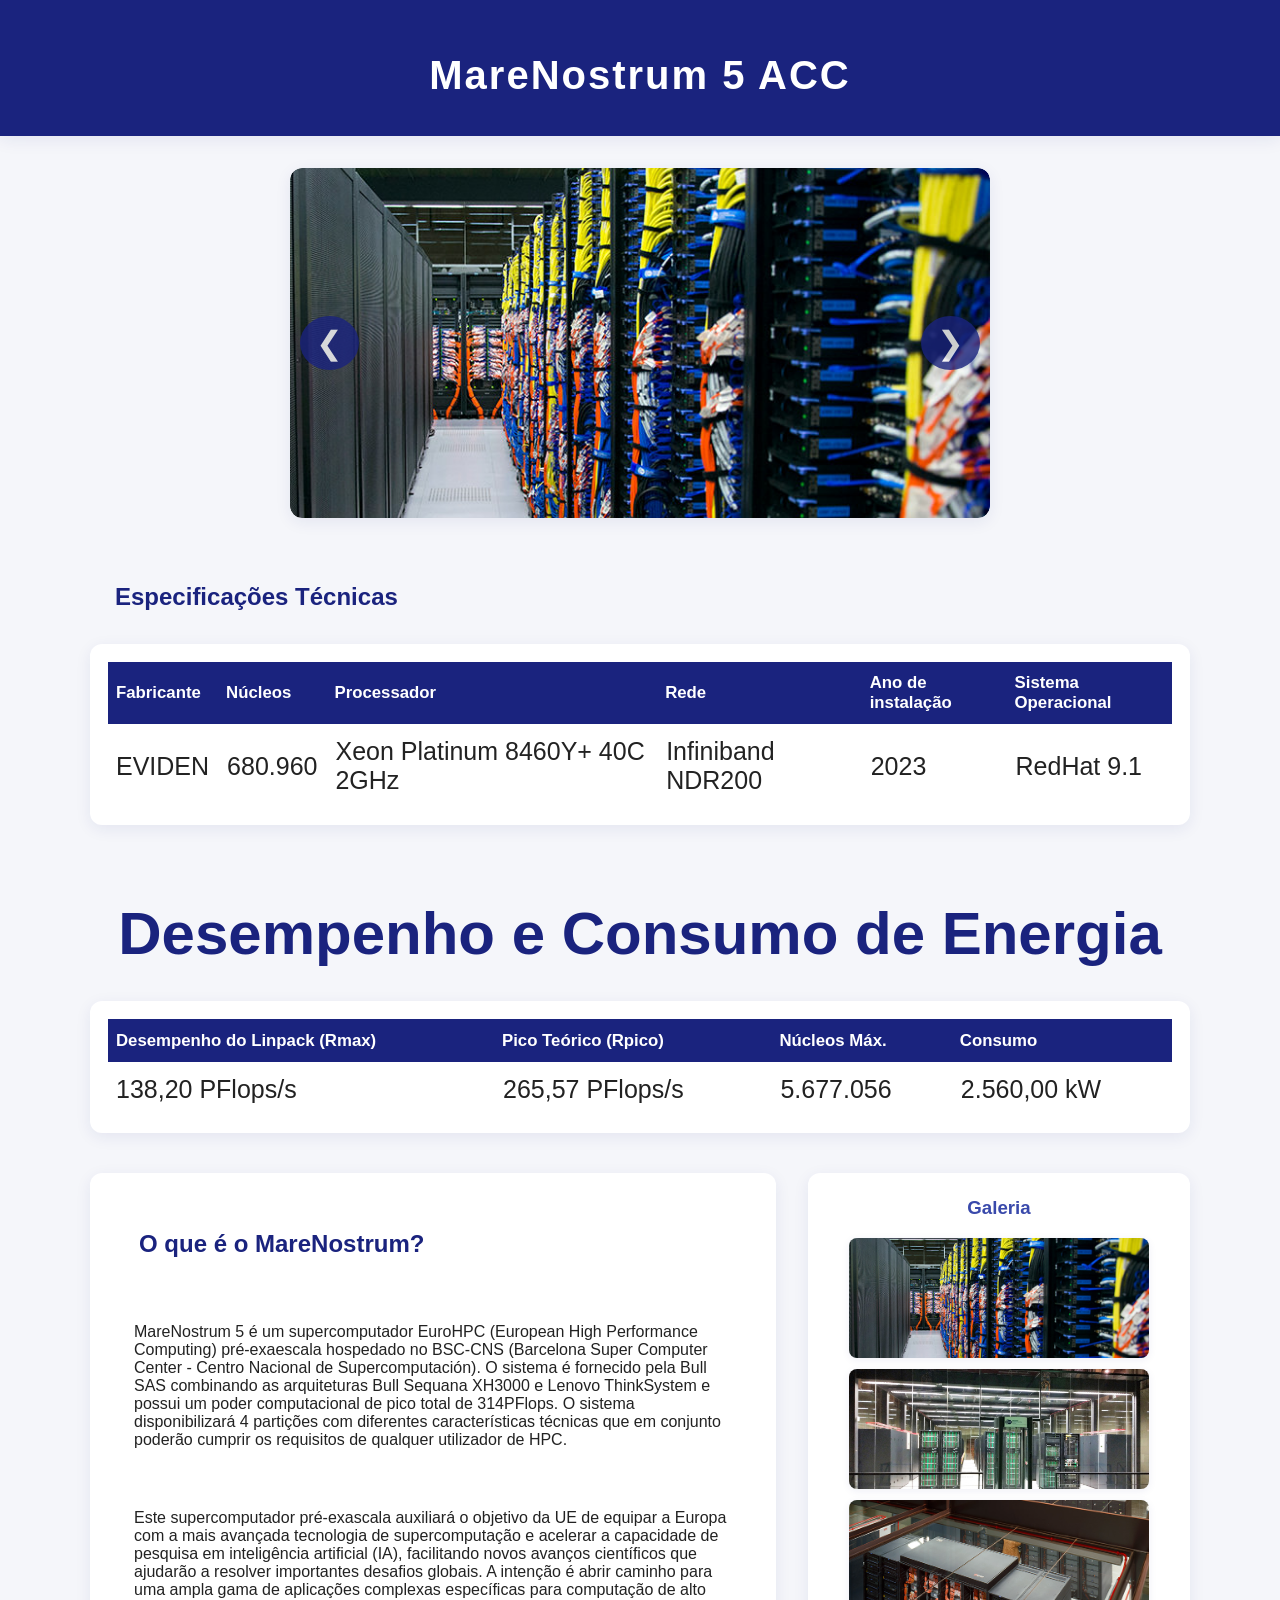
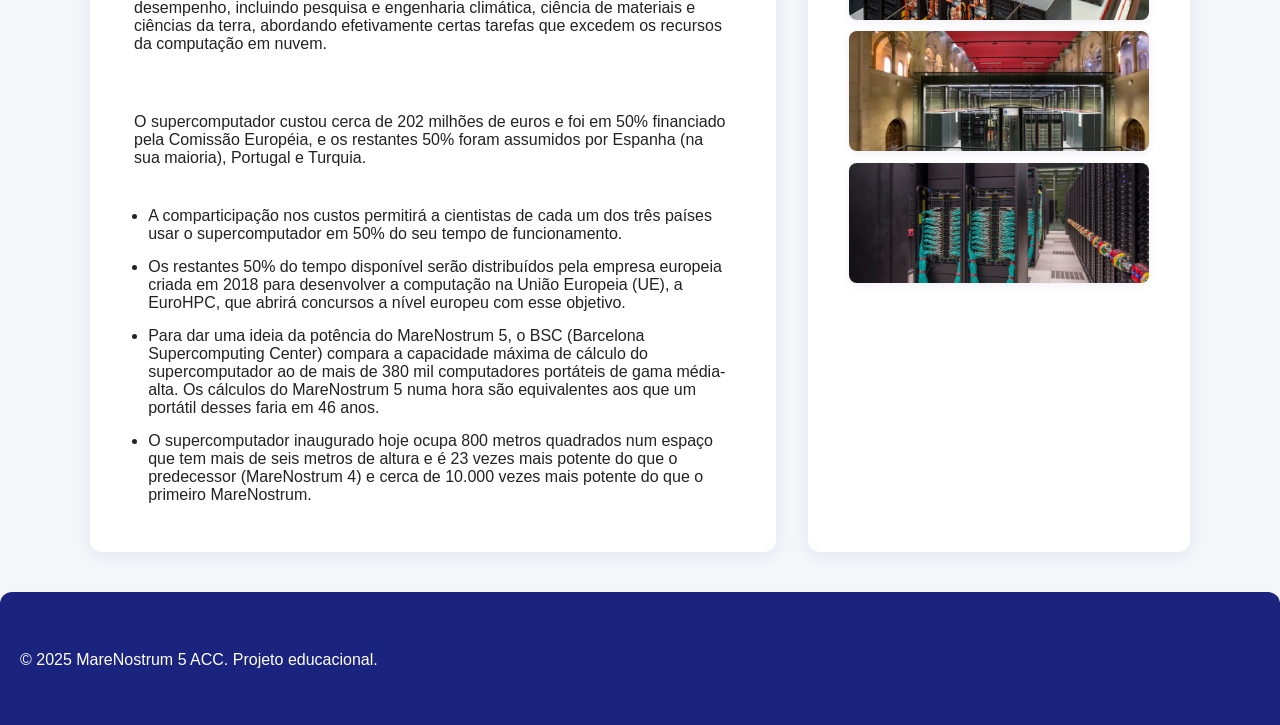
<file: MareNostrumFC/fundamentos.html>
<!DOCTYPE html>
<html lang="pt-BR">

<head>
    <meta charset="utf-8">
    <meta name="viewport" content="width=device-width, initial-scale=1.0">
    <title>MareNostrum 5 ACC</title>
    <link href="fundamentos.css" rel="stylesheet" type="text/css" />
</head>

<body>
    <header class="header">
        <h1 class="titulo">
            <a href="https://www.top500.org/system/180238/" target="_blank" rel="noopener noreferrer">
                MareNostrum 5 ACC
            </a>
        </h1>
    </header>

    <main>
        <!-- Carrossel -->
        <section class="carrossel-section">
            <div class="carrossel" id="imagemCarrossel" aria-label="Galeria de imagens do MareNostrum 5">
                <button class="carrossel-btn prev" aria-label="Imagem anterior">&#10094;</button>
                <div class="carrossel-imagens">
                    <img src="mare1.jpg" alt="MareNostrum 5 - Foto 1" class="ativo">
                    <img src="mare2.jpg" alt="MareNostrum 5 - Foto 2">
                    <img src="mare3.jpg" alt="MareNostrum 5 - Foto 3">
                    <img src="mare4.jpg" alt="MareNostrum 5 - Foto 4">
                    <img src="mare6.jpg" alt="MareNostrum 5 - Foto 5">
                </div>
                <button class="carrossel-btn next" aria-label="Próxima imagem">&#10095;</button>
            </div>
        </section>

        <!-- Especificaçoes -->
        <section class="tabela-section">
            <h2>Especificações Técnicas</h2>
            <div class="tabela-wrapper">
                <table class="tabela-especificacoes">
                    <thead>
                        <tr>
                            <th>Fabricante</th>
                            <th>Núcleos</th>
                            <th>Processador</th>
                            <th>Rede</th>
                            <th>Ano de instalação</th>
                            <th>Sistema Operacional</th>
                        </tr>
                    </thead>
                    <tbody>
                        <tr>
                            <td>EVIDEN</td>
                            <td>680.960</td>
                            <td>Xeon Platinum 8460Y+ 40C 2GHz</td>
                            <td>Infiniband NDR200</td>
                            <td>2023</td>
                            <td>RedHat 9.1</td>
                        </tr>
                    </tbody>
                </table>
            </div>
        </section>

        <!-- Desempenho -->
        <section class="tabela-section">
            <h2 id="desempenho">Desempenho e Consumo de Energia</h2>
            <div class="tabela-wrapper">
                <table class="tabela-desempenho">
                    <thead>
                        <tr>
                            <th>Desempenho do Linpack (Rmax)</th>
                            <th>Pico Teórico (Rpico)</th>
                            <th>Núcleos Máx.</th>
                            <th>Consumo</th>
                        </tr>
                    </thead>
                    <tbody>
                        <tr>
                            <td>138,20 PFlops/s</td>
                            <td>265,57 PFlops/s</td>
                            <td>5.677.056</td>
                            <td>2.560,00 kW</td>
                        </tr>
                    </tbody>
                </table>
            </div>
        </section>

        <!-- Principal -->
        <section class="conteudo-principal">
            <article class="main-text">
                <h2>O que é o MareNostrum?</h2>
                <p>MareNostrum 5 é um supercomputador EuroHPC (European High Performance Computing) pré-exaescala hospedado no BSC-CNS (Barcelona Super Computer Center - Centro Nacional de Supercomputación). O sistema é fornecido pela Bull SAS combinando as arquiteturas Bull Sequana XH3000 e Lenovo ThinkSystem e possui um poder computacional de pico total de 314PFlops. O sistema disponibilizará 4 partições com diferentes características técnicas que em conjunto poderão cumprir os requisitos de qualquer utilizador de HPC.</p>
                <p>Este supercomputador pré-exascala auxiliará o objetivo da UE de equipar a Europa com a mais avançada tecnologia de supercomputação e acelerar a capacidade de pesquisa em inteligência artificial (IA), facilitando novos avanços científicos que ajudarão a resolver importantes desafios globais. A intenção é abrir caminho para uma ampla gama de aplicações complexas específicas para computação de alto desempenho, incluindo pesquisa e engenharia climática, ciência de materiais e ciências da terra, abordando efetivamente certas tarefas que excedem os recursos da computação em nuvem.</p>
                <p>O supercomputador custou cerca de 202 milhões de euros e foi em 50% financiado pela Comissão Européia, e os restantes 50% foram assumidos por Espanha (na sua maioria), Portugal e Turquia.</p>
                <ul>
                    <li>A comparticipação nos custos permitirá a cientistas de cada um dos três países usar o supercomputador em 50% do seu tempo de funcionamento.</li>
                    <li>Os restantes 50% do tempo disponível serão distribuídos pela empresa europeia criada em 2018 para desenvolver a computação na União Europeia (UE), a EuroHPC, que abrirá concursos a nível europeu com esse objetivo.</li>
                    <li>Para dar uma ideia da potência do MareNostrum 5, o BSC (Barcelona Supercomputing Center) compara a capacidade máxima de cálculo do supercomputador ao de mais de 380 mil computadores portáteis de gama média-alta. Os cálculos do MareNostrum 5 numa hora são equivalentes aos que um portátil desses faria em 46 anos.</li>
                    <li>O supercomputador inaugurado hoje ocupa 800 metros quadrados num espaço que tem mais de seis metros de altura e é 23 vezes mais potente do que o predecessor (MareNostrum 4) e cerca de 10.000 vezes mais potente do que o primeiro MareNostrum.</li>
                </ul>
            </article>
            <aside class="sidebar">
                <h3>Galeria</h3>
                <div class="sidebar-galeria">
                    <img src="mare1.jpg" alt="MareNostrum 5 - Foto 1" loading="lazy">
                    <img src="mare2.jpg" alt="MareNostrum 5 - Foto 2" loading="lazy">
                    <img src="mare3.jpg" alt="MareNostrum 5 - Foto 3" loading="lazy">
                    <img src="mare4.jpg" alt="MareNostrum 5 - Foto 4" loading="lazy">
                    <img src="mare6.jpg" alt="MareNostrum 5 - Foto 5" loading="lazy">
                </div>
            </aside>
        </section>
    </main>

    <footer class="footer">
        <p>&copy; 2025 MareNostrum 5 ACC. Projeto educacional.</p>
    </footer>

    <script src="fundamentos.js"></script>
</body>

</html>
</file>
<file: MareNostrumFC/fundamentos.css>
/* fundamentos.css - Estilo moderno e responsivo para MareNostrum 5 ACC */

:root {
  --cor-primaria: #1a237e;
  --cor-secundaria: #3949ab;
  --cor-destaque: #ffb300;
  --cor-fundo: #f5f6fa;
  --cor-texto: #222;
  --cor-branco: #fff;
  --cor-cinza: #e0e0e0;
  --borda-radius: 12px;
  --sombra: 0 4px 16px rgba(26,35,126,0.08);
}

html, body {
    height: 100%;
    width: 100%;
    margin: 0;
    padding: 0;
    font-family: 'Segoe UI', Arial, sans-serif;
    background: var(--cor-fundo);
    color: var(--cor-texto);
}

a {
    color: #ffffff;
    text-decoration: none;
}

a:hover, a:active {
    color: #07ed07;
}

.titu {
    text-align: center;
    font-size: 85px;
    text-shadow: 0 0 5px #0a2e00, 0 0 10px #00ff1e;
}

.titu:hover {
    color: #07ed07;
}


.tabelita {
    margin-top: 55px;
    display: flex;
    justify-content: center;
    align-items: center;
}

table {
    width: 95%;
    padding: 0px;
    border-collapse: collapse;
    border: 2px solid white;
}

td {
    padding: 10px;
    border: 2px solid white;
    font-size: 25px;

}
thead{
  background: #333333;
  text-align: left;
}
tbody{
  text-align: left;
  background: #212121;
}
.mainText{
  text-align: left;
  font-family: system-ui, -apple-system, BlinkMacSystemFont, 'Segoe UI', Roboto, Oxygen, Ubuntu, Cantarell, 'Open Sans', 'Helvetica Neue', sans-serif;
  font-size: 25px;
  text-wrap: balance;
  width: 80%;
  border-right: 2px solid white;
}

/* Carrossel de Imagens ini*/

.titulo h1 {
    text-align: center;
    margin-bottom: 10px;
}

.imagem-carrossel {
    position: relative;
    width: 100%;
    max-width: 600px;
    height: 300px;
    margin: auto;
    overflow: hidden;
}

.imagem-carrossel img {
    width: 100%;
    height: 100%;
    display: none;
    position: absolute;
    top: 0;
    left: 0;
    object-fit: cover;
    object-position: center;
    transition: opacity 1s ease;
}

.imagem-carrossel img.ativo {
    display: block;
    opacity: 1;
}

/* Carrossel de Imagens fim*/

.bold {
    font-size: 30px;
}

p {
    padding: 20px;
    margin: 20px 0;
    text-align: left;

}

h2 {
    text-align: left;
    padding: 25px;
}
.oqeh {
  width: 70%;
  font-size: 65px;
  text-shadow: 0 0 5px #0a2e00, 0 0 15px #00ff1e;
}
ul{
  text-wrap: pretty;
}
li{
  margin: 15px;
}
.conteudo-foda{
  display: flex;
  flex-direction: row;
}
.sidebar{
  width: 30%;
}
#desempenho{
  text-align: center;
  font-size: 60px;
}

.header {
  background: var(--cor-primaria);
  color: var(--cor-branco);
  padding: 2rem 0 1rem 0;
  text-align: center;
  box-shadow: var(--sombra);
}
.titulo a {
  color: var(--cor-branco);
  text-decoration: none;
  font-size: 2.5rem;
  letter-spacing: 2px;
  font-weight: bold;
  transition: color 0.2s;
}
.titulo a:hover {
  color: var(--cor-destaque);
}

main {
  max-width: 1100px;
  margin: 2rem auto;
  padding: 0 1rem;
}

.carrossel-section {
  margin-bottom: 2.5rem;
}
.carrossel {
  position: relative;
  width: 100%;
  max-width: 700px;
  margin: 0 auto;
  overflow: hidden;
  border-radius: var(--borda-radius);
  box-shadow: var(--sombra);
  background: var(--cor-branco);
}
.carrossel-imagens {
  display: flex;
  transition: transform 0.5s cubic-bezier(.77,0,.18,1);
}
.carrossel-imagens img {
  width: 100%;
  max-width: 700px;
  height: 350px;
  object-fit: cover;
  display: none;
  border-radius: var(--borda-radius);
}
.carrossel-imagens img.ativo {
  display: block;
}
.carrossel-btn {
  position: absolute;
  top: 50%;
  transform: translateY(-50%);
  background: var(--cor-primaria);
  color: var(--cor-branco);
  border: none;
  font-size: 2rem;
  padding: 0.5rem 1rem;
  cursor: pointer;
  border-radius: 50%;
  z-index: 2;
  opacity: 0.8;
  transition: background 0.2s, opacity 0.2s;
}
.carrossel-btn:hover {
  background: var(--cor-destaque);
  color: var(--cor-primaria);
  opacity: 1;
}
.carrossel-btn.prev {
  left: 10px;
}
.carrossel-btn.next {
  right: 10px;
}

.tabela-section {
  margin-bottom: 2.5rem;
}
.tabela-section h2 {
  color: var(--cor-primaria);
  margin-bottom: 0.5rem;
}
.tabela-wrapper {
  overflow-x: auto;
  background: var(--cor-branco);
  border-radius: var(--borda-radius);
  box-shadow: var(--sombra);
  padding: 1rem;
}
.tabela-especificacoes, .tabela-desempenho {
  width: 100%;
  border-collapse: collapse;
  font-size: 1.05rem;
}
.tabela-especificacoes th, .tabela-desempenho th {
  background: var(--cor-primaria); /* Fundo escuro para cabeçalho */
  color: var(--cor-branco);        /* Texto branco para contraste */
  padding: 0.7rem 0.5rem;
  text-align: left;
}
.tabela-especificacoes td, .tabela-desempenho td {
  background: var(--cor-branco);   /* Fundo claro para células */
  color: var(--cor-texto);         /* Texto escuro para contraste */
  padding: 0.7rem 0.5rem;
  border-bottom: 1px solid var(--cor-cinza);
}
.tabela-especificacoes tr:last-child td, .tabela-desempenho tr:last-child td {
  border-bottom: none;
}

.conteudo-principal {
  display: flex;
  flex-wrap: wrap;
  gap: 2rem;
  margin-bottom: 2.5rem;
}
.main-text {
  flex: 2 1 350px;
  background: var(--cor-branco);
  border-radius: var(--borda-radius);
  box-shadow: var(--sombra);
  padding: 2rem 1.5rem;
}
.main-text h2 {
  color: var(--cor-primaria);
  margin-top: 0;
}
.main-text ul {
  margin-top: 1rem;
  padding-left: 1.2rem;
}
.main-text li {
  margin-bottom: 0.7rem;
}
.sidebar {
  flex: 1 1 250px;
  background: var(--cor-branco);
  border-radius: var(--borda-radius);
  box-shadow: var(--sombra);
  padding: 1.5rem 1rem;
  min-width: 220px;
  max-width: 350px;
  text-align: center;
}
.sidebar h3 {
  color: var(--cor-secundaria);
  margin-top: 0;
}
.sidebar-galeria {
  display: flex;
  flex-direction: column;
  gap: 0.7rem;
  align-items: center;
}
.sidebar-galeria img {
  width: 100%;
  max-width: 300px;
  height: 120px;
  object-fit: cover;
  border-radius: 8px;
  box-shadow: 0 2px 8px rgba(26,35,126,0.07);
}

.footer {
  background: var(--cor-primaria);
  color: var(--cor-branco);
  text-align: center;
  padding: 1.2rem 0 1rem 0;
  font-size: 1rem;
  border-top-left-radius: var(--borda-radius);
  border-top-right-radius: var(--borda-radius);
  margin-top: 2rem;
}

@media (max-width: 900px) {
  .conteudo-principal {
    flex-direction: column;
    gap: 1.5rem;
  }
  .sidebar {
    max-width: 100%;
  }
}
@media (max-width: 600px) {
  .header, .footer {
    font-size: 0.95rem;
    padding: 1rem 0;
  }
  .main-text, .sidebar {
    padding: 1rem 0.5rem;
  }
  .carrossel-imagens img {
    height: 180px;
  }
  .sidebar-galeria img {
    height: 80px;
  }
}
</file>
